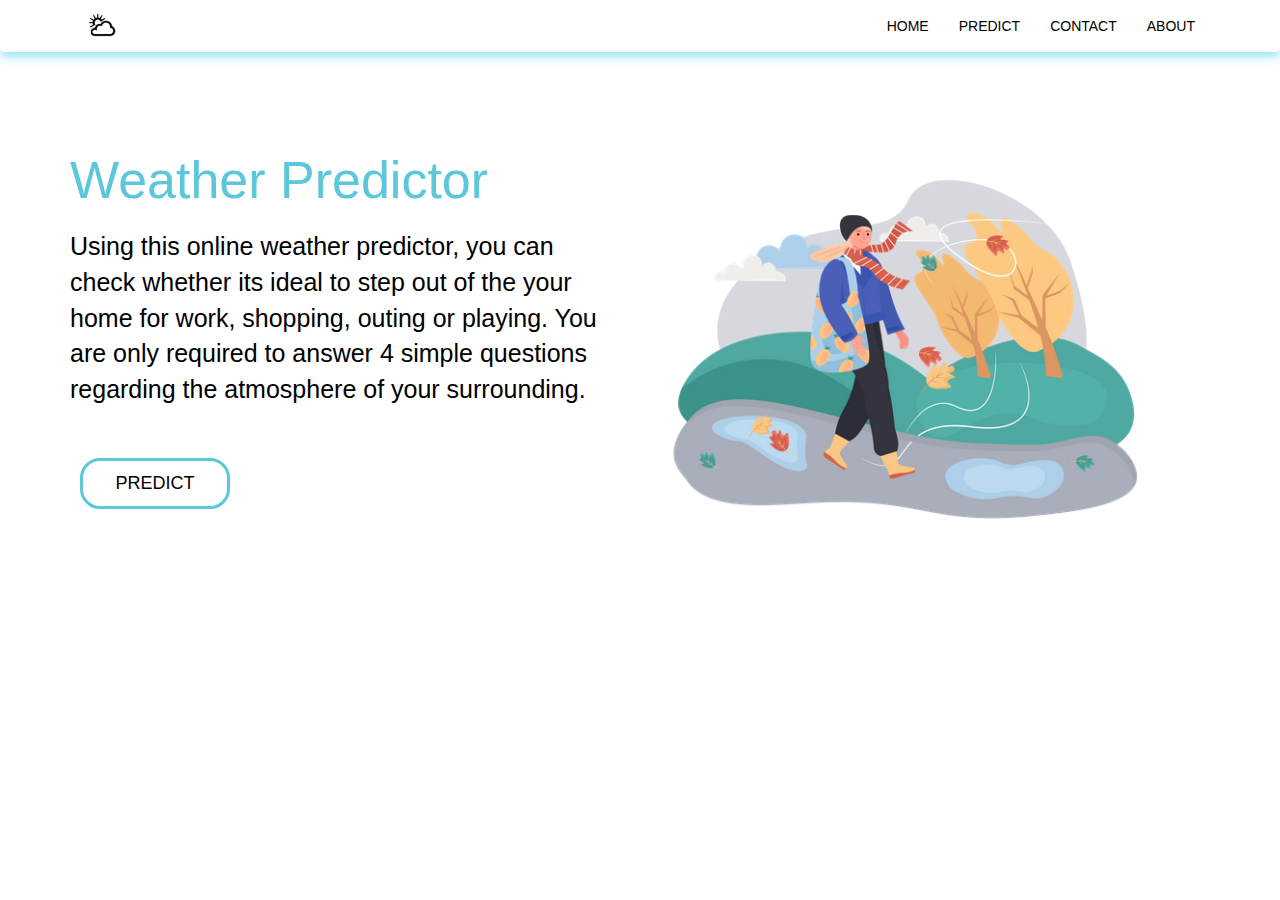
<file: templates/index.html>
<!DOCTYPE html>
<html lang="en">

<head>
    <meta charset="UTF-8">
    <meta http-equiv="X-UA-Compatible" content="IE=edge">
    <meta name="viewport" content="width=device-width, initial-scale=1.0">
    <title>Weather predictor</title>
    <link rel="stylesheet" type="text/css" href="../static/css/style.css">
    <link rel="stylesheet" href="https://maxcdn.bootstrapcdn.com/bootstrap/3.4.1/css/bootstrap.min.css">
    <script src="https://ajax.googleapis.com/ajax/libs/jquery/3.6.0/jquery.min.js"></script>
    <script src="https://maxcdn.bootstrapcdn.com/bootstrap/3.4.1/js/bootstrap.min.js"></script>
</head>

<body>
    <header class="header">
        <nav class="navbar navbar-style">
            <div class="container">
                <div class="navbar-header">
                    <button type="button" class="navbar-toggle" data-toggle="collapse" data-target="#micon">
                        <span class="icon-bar"></span>
                        <span class="icon-bar"></span>
                        <span class="icon-bar"></span>
                    </button>
                    <a><img class="logo" src="../static/img/logo.png" alt="logo"></a>
                </div>
                <div class="collapse navbar-collapse" id="micon">
                    <ul class="nav navbar-nav navbar-right">
                        <li><a href="./index.html">Home</a></li>
                        <li><a href="./predict.html">Predict</a></li>
                        <li><a href="#">Contact</a></li>
                        <li><a href="#">About</a></li>
                    </ul>
                </div>

            </div>
        </nav>

        <div class="container">
            <div class="row">
                <div class="col-sm-6 banner-info">
                    <h1 class="big-text">Weather Predictor</h1>
                    <p class="sub-text">Using this online weather predictor, you can check whether its ideal to step out
                        of the your home
                        for work, shopping, outing or playing. You are only required to answer 4 simple questions
                        regarding the atmosphere of your surrounding.</p>
                    <a class="btn" href="./predict.html">PREDICT</a>
                </div>
                <div class="col-sm-6 banner-img">
                    <img src="../static/img/girl.webp" class="img-responsive" width="500" height="600">
                </div>
            </div>
        </div>
    </header>
</body>

</html>
</file>
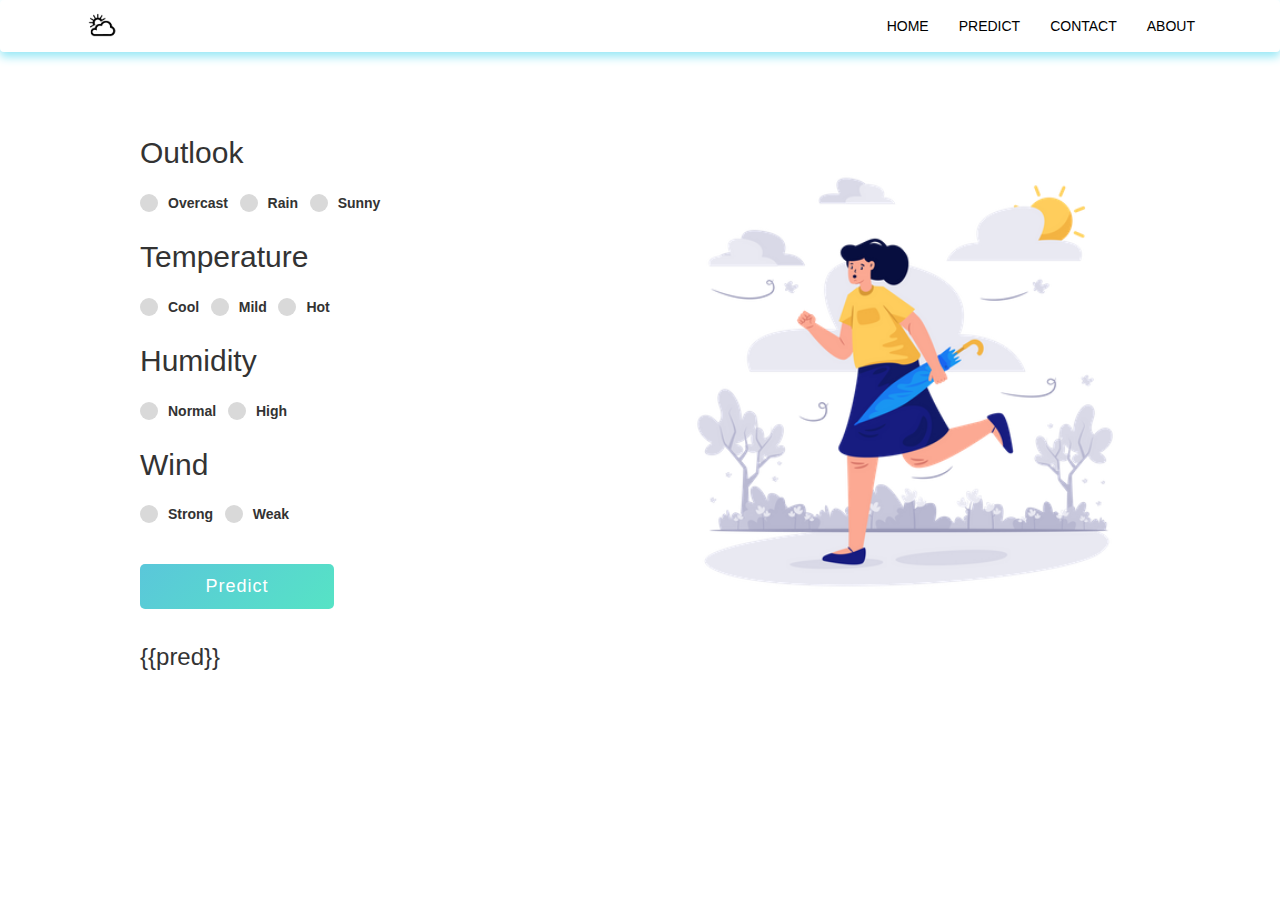
<file: templates/predict.html>
<!DOCTYPE html>
<html lang="en">

<head>
    <meta charset="UTF-8">
    <meta http-equiv="X-UA-Compatible" content="IE=edge">
    <meta name="viewport" content="width=device-width, initial-scale=1.0">
    <title>Weather predictor</title>
    <link rel="stylesheet" type="text/css" href="../static/css/style.css">
    <link rel="stylesheet" href="https://maxcdn.bootstrapcdn.com/bootstrap/3.4.1/css/bootstrap.min.css">
    <script src="https://ajax.googleapis.com/ajax/libs/jquery/3.6.0/jquery.min.js"></script>
    <script src="https://maxcdn.bootstrapcdn.com/bootstrap/3.4.1/js/bootstrap.min.js"></script>
    <script type="text/javascript" src="../static/js/script.js" async></script>
</head>

<body>
    <header class="header">
        <nav class="navbar navbar-style">
            <div class="container">
                <div class="navbar-header">
                    <button type="button" class="navbar-toggle" data-toggle="collapse" data-target="#micon">
                        <span class="icon-bar"></span>
                        <span class="icon-bar"></span>
                        <span class="icon-bar"></span>
                    </button>
                    <a><img class="logo" src="../static/img/logo.png" alt="logo"></a>
                </div>
                <div class="collapse navbar-collapse" id="micon">
                    <ul class="nav navbar-nav navbar-right">
                        <li><a href="./">Home</a></li>
                        <li><a href="./predict.html">Predict</a></li>
                        <li><a href="#">Contact</a></li>
                        <li><a href="#">About</a></li>
                    </ul>
                </div>

            </div>
        </nav>

        <div class="container">
            <div class="row">
                <div class="col-sm-6 banner-info">
                    <div class="content">
                        <form action="/predict" method="post" id="theForm">
                            <div class="weather-details">
                                <input type="radio" name="Outlook" id="dot-1" value="0">
                                <input type="radio" name="Outlook" id="dot-2" value="1">
                                <input type="radio" name="Outlook" id="dot-3" value="2">
                                <span class="weather-title">Outlook</span>
                                <div class="category">
                                    <label for="dot-1">
                                        <span class="dot one"></span>
                                        <span>Overcast</span>
                                    </label>&nbsp;&nbsp;&nbsp;
                                    <label for="dot-2">
                                        <span class="dot two"></span>
                                        <span>Rain</span>
                                    </label>&nbsp;&nbsp;&nbsp;
                                    <label for="dot-3">
                                        <span class="dot three"></span>
                                        <span>Sunny</span>
                                    </label>
                                </div>
                            </div>
                            <div class="weather-details">
                                <input type="radio" name="Temperature" id="dot-11" value="0">
                                <input type="radio" name="Temperature" id="dot-12" value="1">
                                <input type="radio" name="Temperature" id="dot-13" value="2">
                                <span class="weather-title">Temperature</span>
                                <div class="category">
                                    <label for="dot-11">
                                        <span class="dot one-11"></span>
                                        <span>Cool</span>
                                    </label>&nbsp;&nbsp;&nbsp;
                                    <label for="dot-12">
                                        <span class="dot two-12"></span>
                                        <span>Mild</span>
                                    </label>&nbsp;&nbsp;&nbsp;
                                    <label for="dot-13">
                                        <span class="dot three-13"></span>
                                        <span>Hot</span>
                                    </label>
                                </div>
                            </div>
                            <div class="weather-details">
                                <input type="radio" name="Humidity" id="dot-21" value="0">
                                <input type="radio" name="Humidity" id="dot-22" value="1">
                                <span class="weather-title">Humidity</span>
                                <div class="category">
                                    <label for="dot-21">
                                        <span class="dot one-21"></span>
                                        <span>Normal</span>
                                    </label>&nbsp;&nbsp;&nbsp;
                                    <label for="dot-22">
                                        <span class="dot two-22"></span>
                                        <span>High</span>
                                    </label>
                                </div>
                            </div>
                            <div class="weather-details">
                                <input type="radio" name="Wind" id="dot-31" value="0">
                                <input type="radio" name="Wind" id="dot-32" value="1">
                                <span class="weather-title">Wind</span>
                                <div class="category">
                                    <label for="dot-31">
                                        <span class="dot one-31"></span>
                                        <span>Strong</span>
                                    </label>&nbsp;&nbsp;&nbsp;
                                    <label for="dot-32">
                                        <span class="dot two-32"></span>
                                        <span>Weak</span>
                                    </label>
                                </div>
                            </div>
                            <div class="button">
                                <input type="submit" value="Predict">
                            </div>
                            <h3>{{pred}}</h3><br>
                        </form>
                    </div>
                </div>
                <div class="col-sm-6 banner-img">
                    <img src="../static/img/g.webp" class="img-responsive" width="500" height="600">
                </div>
            </div>
        </div>
    </header>
</body>

</html>
</file>
<file: static/css/style.css>
* {
    margin: 0;
    padding: 0;
}

.header {
    height: 100vh;
}

.navbar-style {
    box-shadow: 0 5px 10px #99e8f6;
    text-transform: uppercase;
}

.logo {
    height: 48px;
    padding: 2px 10px;
}

.icon-bar {
    background-color: darkorange;
}

li a {
    color: black;
}

.big-text {
    font-size: 52px;
    margin: 20px 0;
    color: #5ac7da;
}

.sub-text {
    font-size: 25px;
    margin: 20px 0;
    color: black;
}

a.btn {
    margin: 30px 10px;
    width: 150px;
    padding: 10px;
    border-radius: 20px;
    border-width: 3px;
    border-color: #5ac7da;
    color: rgb(8, 0, 0);
    font-size: large;
}

a.btn:hover {
    background: #5ac7da;
    color: white;
    box-shadow: 5px 5px 10px #999;
    transition: 0.3s;
}

.banner-info,
.banner-img {
    margin: 60px 0;
}

form {
    margin-left: 70px;
}


.container .title {
    font-size: 25px;
    font-weight: 500;
    position: relative;
}

.container .title::before {
    content: "";
    position: absolute;
    left: 0;
    bottom: 0;
    height: 3px;
    width: 30px;
    border-radius: 5px;
    background: linear-gradient(135deg, #5ac7da, #9b59b6);
}



form .weather-details .weather-title {
    font-size: 30px;
    font-weight: 500;
}

form .category {
    display: flex;
    width: 100%;
    margin: 18px 0;

}

form .category label {
    display: flex;
    align-items: center;
    cursor: pointer;
}

form .category label .dot {
    height: 18px;
    width: 18px;
    border-radius: 50%;
    margin-right: 10px;
    background: #d9d9d9;
    border: 5px solid transparent;
    transition: all 0.3s ease;
}

#dot-1:checked~.category label .one,
#dot-2:checked~.category label .two,
#dot-3:checked~.category label .three,
#dot-11:checked~.category label .one-11,
#dot-12:checked~.category label .two-12,
#dot-13:checked~.category label .three-13,
#dot-21:checked~.category label .one-21,
#dot-22:checked~.category label .two-22,
#dot-31:checked~.category label .one-31,
#dot-32:checked~.category label .two-32 {
    background: #5ac7da;
    border-color: #d9d9d9;
}

form input[type="radio"] {
    display: none;
}

form .button {
    height: 45px;
    margin: 35px 0
}

form .button input {
    height: 100%;
    width: 40%;
    border-radius: 5px;
    border: none;
    color: #fff;
    font-size: 18px;
    font-weight: 500;
    letter-spacing: 1px;
    cursor: pointer;
    transition: all 0.3s ease;
    background: linear-gradient(135deg, #5ac7da, #56e3c5);
}

form .button input:hover {
    /* transform: scale(0.99); */
    background: linear-gradient(-135deg, #5ac7da, #56e3c5);
}

@media(max-width: 584px) {
    .container {
        max-width: 100%;
    }

    form .category {
        width: 100%;
    }


}

@media(max-width: 459px) {
    .container .content .category {
        flex-direction: column;
    }
}
</file>
